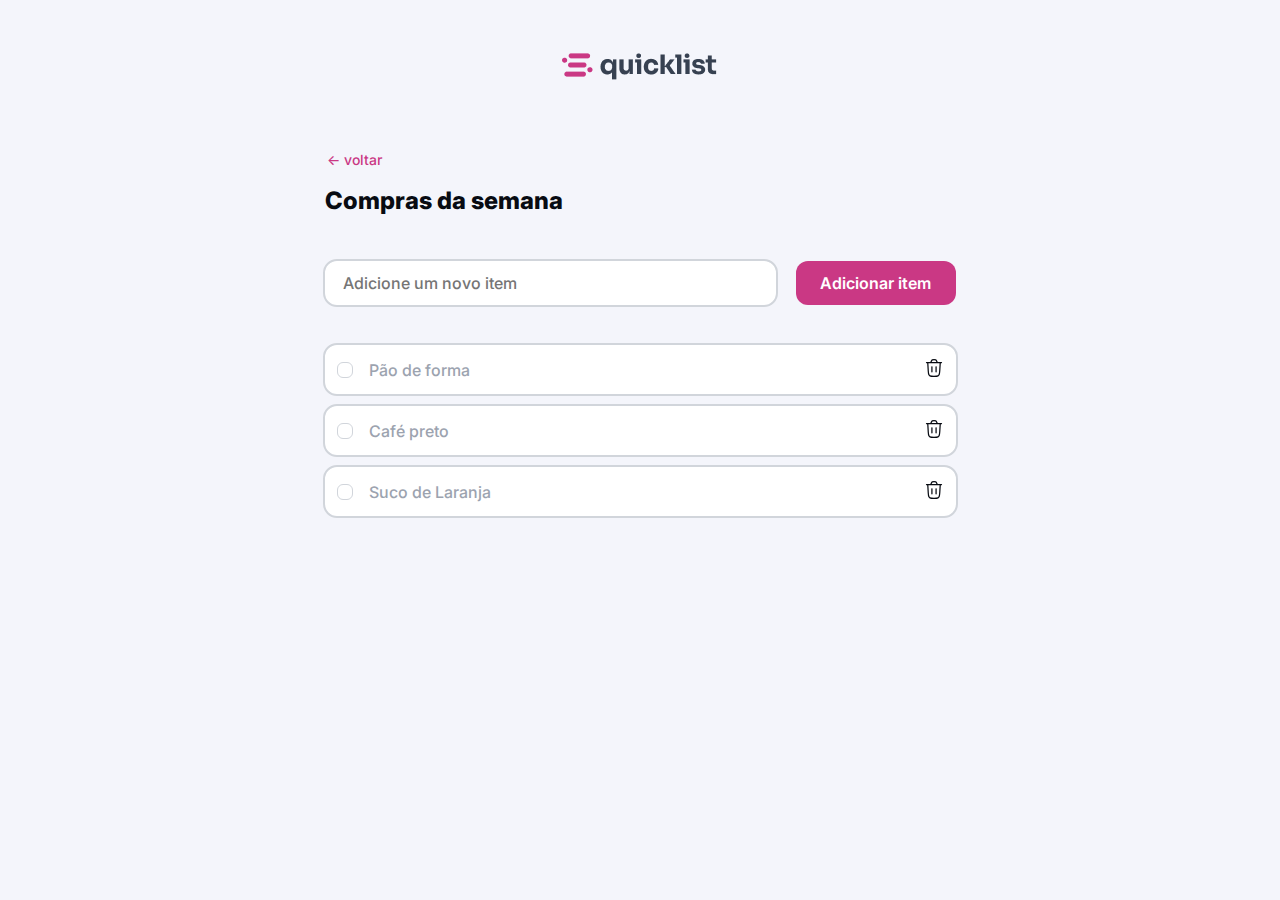
<file: index.html>
<!DOCTYPE html>
<html lang="pt-br">
<head>

    <!-- fonte google -->
    <link rel="preconnect" href="https://fonts.googleapis.com">
    <link rel="preconnect" href="https://fonts.gstatic.com" crossorigin>

    <meta charset="UTF-8">
    <meta name="viewport" content="width=device-width, initial-scale=1.0">
    <title>Lista de Compras</title>

    <!-- link css -->
    <link rel="stylesheet" href="styles.css">
    <!-- fonte google Inter-->
    <link href="https://fonts.googleapis.com/css2?family=Inter:ital,opsz,wght@0,14..32,100..900;1,14..32,100..900&display=swap" rel="stylesheet">

</head>
<body>
    
<header>           
    <img src="assets/logo.png" alt="">
</header>

<main>
    <section class="seta">
        <div>
            <!-- Seta - voltar -->
            <a href="#">← voltar</a>
        </div>
    </section>

    <form class="compras-semana">
        <legend>Compras da semana</legend>

        <div class="container-item">
            <input type="text" name="item" id="item" placeholder="Adicione um novo item">
            <button type="submit">Adicionar item</button>
        </div>

        <div class="container-lista">

            <div class="pao">
                <label name="itens" id="itens">
                    Pão de forma
                    <input type="checkbox" name="itens" id="pao" value="pao">
                </label>
                <a href="#" onclick ='excluirProduto("pao")' class="excluir"><img src="assets/icon/exclusao.svg" alt=""></a>
                <!-- <a href="#" class="excluir"><img src="assets/icon/exclusao.svg" alt=""></a> -->
            </div>

            <div class="cafe">
                <label  id="itens">
                    Café preto
                    <input type="checkbox" name="itens" id="cafe" value="cafe" >
                </label>
                <a href="#" onclick ='excluirProduto("cafe")' class="excluir"><img src="assets/icon/exclusao.svg" alt=""></a>
                <!-- <a href="#" class="excluir"><img src="assets/icon/exclusao.svg" alt=""></a> -->
            </div>

            <div class="SucodeLaranja">
                <label  id="itens">
                    Suco de Laranja
                    <input type="checkbox" name="itens" id="SucodeLaranja" value="SucodeLaranja">
                </label>
                <a href="#" onclick ='excluirProduto("SucodeLaranja")' class="excluir"><img src="assets/icon/exclusao.svg" alt=""></a>
                <!-- <a href="#" class="excluir"><img src="assets/icon/exclusao.svg" alt=""></a> -->
            </div>

        </div>

        <div class="container-alert">
            <div class="alert">
                <div>
                    <img src="assets/icon/alert.svg" alt="">
                    <span>O item foi removido da lista</span>
                </div>
                <img class="close" src="assets/icon/marcadorExclusao.svg" alt="">
            </div>
        </div>
    </form>


</main>

<script src="script.js"></script>

</body>
</html>
</file>
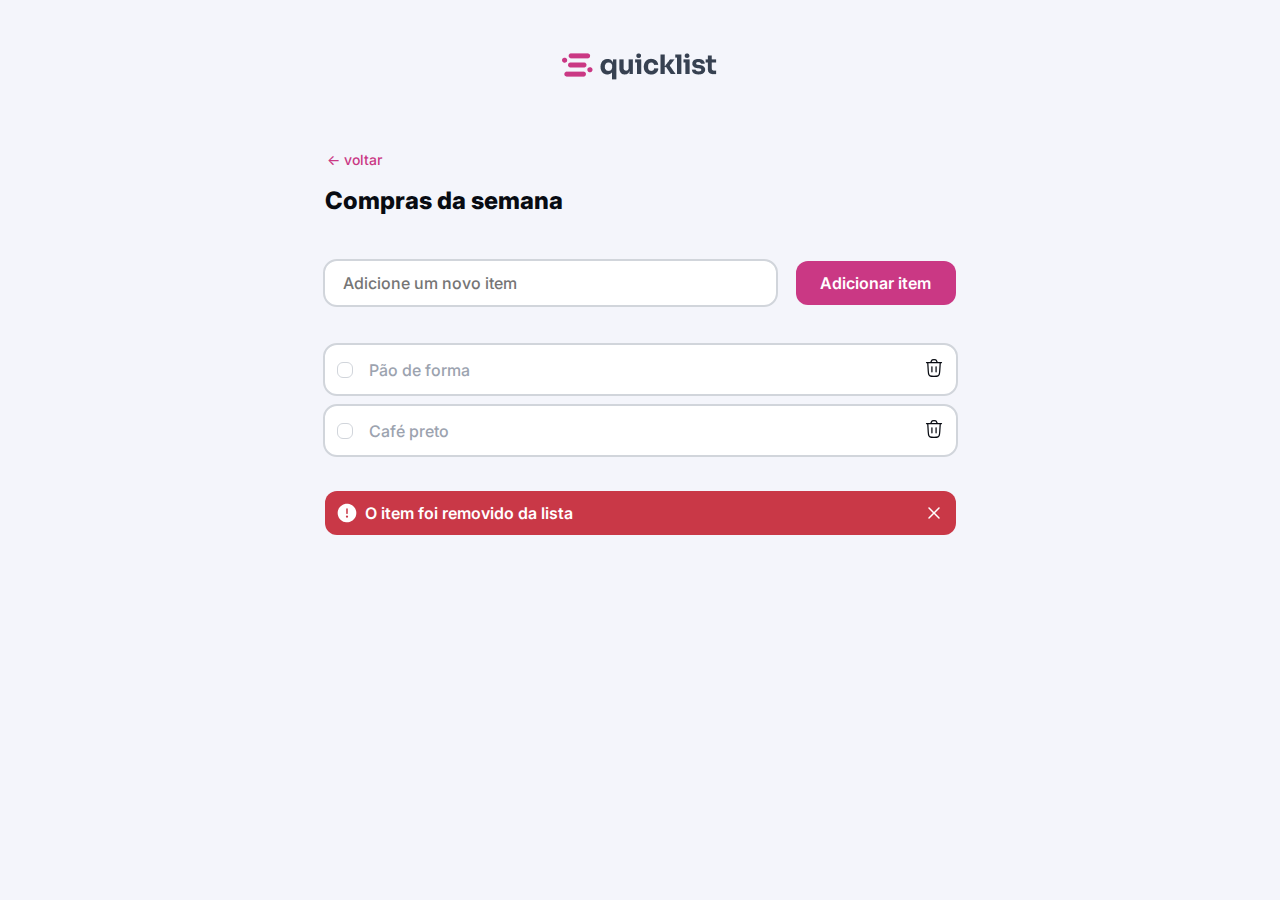
<file: LISTA DE COMPRA/index.html>
<!DOCTYPE html>
<html lang="pt-br">
<head>

    <!-- fonte google -->
    <link rel="preconnect" href="https://fonts.googleapis.com">
    <link rel="preconnect" href="https://fonts.gstatic.com" crossorigin>

    <meta charset="UTF-8">
    <meta name="viewport" content="width=device-width, initial-scale=1.0">
    <title>Lista de Compras</title>

    <!-- link css -->
    <link rel="stylesheet" href="styles.css">
    <!-- fonte google Inter-->
    <link href="https://fonts.googleapis.com/css2?family=Inter:ital,opsz,wght@0,14..32,100..900;1,14..32,100..900&display=swap" rel="stylesheet">

</head>
<body>
    
<header>           
    <img src="assets/logo.png" alt="">
</header>

<main>
    <section class="seta">
        <div>
            <!-- Seta - voltar -->
            <a href="#">← voltar</a>
        </div>
    </section>

    <form class="compras-semana">
        <legend>Compras da semana</legend>

        <div class="container-item">
            <input type="text" name="item" id="item" placeholder="Adicione um novo item">
            <button type="submit">Adicionar item</button>
        </div>

        <div class="container-lista">

            <div>
                <label>
                    <input type="checkbox">Pão de forma
                </label>
                <a href="#"><img src="assets/icon/exclusao.svg" alt=""></a>
            </div>

            <div>
                <label>
                    <input type="checkbox">Café preto
                </label>
                <a href="#"><img src="assets/icon/exclusao.svg" alt=""></a>
            </div>

        </div>

        <div class="container-alert">
            <div class="alert">
                <div>
                    <img src="assets/icon/alert.svg" alt="">
                    <span>O item foi removido da lista</span>
                </div>
                <img src="assets/icon/marcadorExclusao.svg" alt="">
            </div>
        </div>
    </form>


</main>

</body>
</html>
</file>
<file: styles.css>
* {
    margin: 0;
    padding: 0;
    box-sizing: border-box;
}

:root {
    /* Background */
    --background-primary: #F4F5FB;
    --background-secondary: #FFFFFF;

    /* Color */
    --color-brand: #CA3884;
    --color-brand-hover: #A52C6B;
    --color-danger: #C93847;

    /* Content */
    --content-primary: #080B12;
    --content-secondary: #374151;
    --content-tertiary: #9CA3AF;
    --always-white: #FFFFFF;

    /* Border */
    --border-primary: #D1D5DB;
    --border-hover: #B9C2D0;

    /* fonts */

    --title: 800 24px/32px "Inter", serif;
    --label: 600 16px/20px "Inter", serif;
    --paragraph: 500 16px/20px "Inter", serif;
    --link: 500 14px/16px "Inter", serif;
}

body {
    background-color: var(--background-primary);
    padding-top: 45px;
}


header {
    max-width: 1280px;
    min-width: 375px;

    text-align: center;
    margin-inline: auto;
}


main {
    max-width: 1280px;
    min-width: 375px;
    margin-inline: auto;
    display: flex;
    flex-direction: column;
    align-items: center;
}

section {
    width: 627px;
    margin-block: 62px 16px;
}

section a {
    font: var(--link);
    color: var(--color-brand);
    text-decoration: none;
}

form {
    margin-inline: auto;
}


legend {
    color: var(--content-primary);
    font: var(--title);
    margin-bottom: 44px;
}

.container-item {
    margin-bottom: 40px;
}

.container-item input {
    width: 451px;
    height: 44px;
    border-radius: 12px;
    color: var(--content-tertiary);
    font: var(--paragraph);
    outline: 2px solid var(--border-primary);
    background-color: var(--background-secondary);
    padding-left: 18px;
    border: none;
}

.container-item input:hover {
    outline: 2px solid var(--border-hover);
}

.container-item input:focus {
    color: var(--content-primary);
    outline: 2px solid var(--color-brand);
}

.container-item button {
    width: 160px;
    height: 44px;
    vertical-align: top;
    border-radius: 12px;
    font: var(--label);
    color: var(--always-white);
    background-color: var(--color-brand);
    border: none;
    margin-left: 16px;
}

.container-item button:hover {
    background-color: var(--color-brand-hover);
}

.container-lista {
    margin-bottom: 36px;
}

.container-lista div {
    outline: 2px solid var(--border-primary);
    border: none;
    display: flex;
    justify-content: space-between;
    align-items: center;
    padding-inline: 12px;

    background-color: var(--background-secondary);
    border-radius: 12px;
    height: 49px;
    color: var(--content-tertiary);
    font: var(--paragraph);

    margin-bottom: 12px;
}

.container-lista div:hover {
    outline: 2px solid var(--border-hover);
}


.container-lista label {
    display: flex;
    align-items: center;
    gap: 16px;
    flex-direction: row-reverse;
}


.container-lista label input {
    border: 1.5px solid var(--border-primary);
    appearance: none;
    width: 16px;
    height: 16px;
    border-radius: 6px;    
}

.container-lista label input:hover {
    border: 1.5px solid var(--border-hover);
}

.container-lista label input:checked {
    background-color: var(--color-brand);
    background-image: url(assets/icon/checket.svg);
    background-position: center;
    background-repeat: no-repeat;
    background-size: 9px;
    border: none;
}


.container-alert .alert {
    background-color: var(--color-danger);
    display: flex;
    justify-content: space-between;
    align-items: center;
    padding-inline: 12px;
    border-radius: 12px;
    height: 44px;
    cursor: pointer;
    display: none;
}

.container-alert .alert div {
    display: flex;
    align-items: center;
    gap: 8px;
}

.container-alert .alert div span {
    font: var(--label);
    color: var(--always-white);
}





/* mobile */
@media (width < 700px) {

    main {
        padding-inline: 31px;
    }
    
    section {
        width: 100%; 
    }
    
    .container-item input {
        width: 100%;
    }
     
    .container-item button {
        width: 100%;        
        margin-left: 0px;
        margin-top: 16px;
    }    
}
</file>
<file: LISTA DE COMPRA/styles.css>
* {
    margin: 0;
    padding: 0;
    box-sizing: border-box;
}

:root {
    /* Background */
    --background-primary: #F4F5FB;
    --background-secondary: #FFFFFF;

    /* Color */
    --color-brand: #CA3884;
    --color-brand-hover: #A52C6B;
    --color-danger: #C93847;

    /* Content */
    --content-primary: #080B12;
    --content-secondary: #374151;
    --content-tertiary: #9CA3AF;
    --always-white: #FFFFFF;

    /* Border */
    --border-primary: #D1D5DB;
    --border-hover: #B9C2D0;

    /* fonts */

    --title: 800 24px/32px "Inter", serif;
    --label: 600 16px/20px "Inter", serif;
    --paragraph: 500 16px/20px "Inter", serif;
    --link: 500 14px/16px "Inter", serif;
}

body {
    background-color: var(--background-primary);
    padding-top: 45px;
}


header {
    max-width: 1280px;
    min-width: 375px;

    text-align: center;
    margin-inline: auto;
}


main {
    max-width: 1280px;
    min-width: 375px;
    margin-inline: auto;
    display: flex;
    flex-direction: column;
    align-items: center;
}

section {
    width: 627px;
    margin-block: 62px 16px;
}

section a {
    font: var(--link);
    color: var(--color-brand);
    text-decoration: none;
}

form {
    margin-inline: auto;
}


legend {
    color: var(--content-primary);
    font: var(--title);
    margin-bottom: 44px;
}

.container-item {
    margin-bottom: 40px;
}

.container-item input {
    width: 451px;
    height: 44px;
    border-radius: 12px;
    color: var(--content-tertiary);
    font: var(--paragraph);
    outline: 2px solid var(--border-primary);
    background-color: var(--background-secondary);
    padding-left: 18px;
    border: none;
}

.container-item input:hover {
    outline: 2px solid var(--border-hover);
}

.container-item input:focus {
    color: var(--content-primary);
    outline: 2px solid var(--color-brand);
}

.container-item button {
    width: 160px;
    height: 44px;
    vertical-align: top;
    border-radius: 12px;
    font: var(--label);
    color: var(--always-white);
    background-color: var(--color-brand);
    border: none;
    margin-left: 16px;
}

.container-item button:hover {
    background-color: var(--color-brand-hover);
}

.container-lista {
    margin-bottom: 36px;
}

.container-lista div {
    outline: 2px solid var(--border-primary);
    border: none;
    display: flex;
    justify-content: space-between;
    align-items: center;
    padding-inline: 12px;

    background-color: var(--background-secondary);
    border-radius: 12px;
    height: 49px;
    color: var(--content-tertiary);
    font: var(--paragraph);

    margin-bottom: 12px;
}

.container-lista div:hover {
    outline: 2px solid var(--border-hover);
}


.container-lista label {
    display: flex;
    align-items: center;
    gap: 16px;
}


.container-lista label input {
    border: 1.5px solid var(--border-primary);
    appearance: none;
    width: 16px;
    height: 16px;
    border-radius: 6px;
}

.container-lista label input:hover {
    border: 1.5px solid var(--border-hover);
}

.container-lista label input:checked {
    background-color: var(--color-brand);
    background-image: url(assets/icon/checket.svg);
    background-position: center;
    background-repeat: no-repeat;
    background-size: 9px;
    border: none;
}


.container-alert .alert {
    background-color: var(--color-danger);
    display: flex;
    justify-content: space-between;
    align-items: center;
    padding-inline: 12px;
    border-radius: 12px;
    height: 44px;
    cursor: pointer;
}

.container-alert .alert div {
    display: flex;
    align-items: center;
    gap: 8px;
}

.container-alert .alert div span {
    font: var(--label);
    color: var(--always-white);
}





/* mobile */
@media (width < 700px) {

    main {
        padding-inline: 31px;
    }
    
    section {
        width: 100%; 
    }
    
    .container-item input {
        width: 100%;
    }
     
    .container-item button {
        width: 100%;        
        margin-left: 0px;
        margin-top: 16px;
    }    
}
</file>
